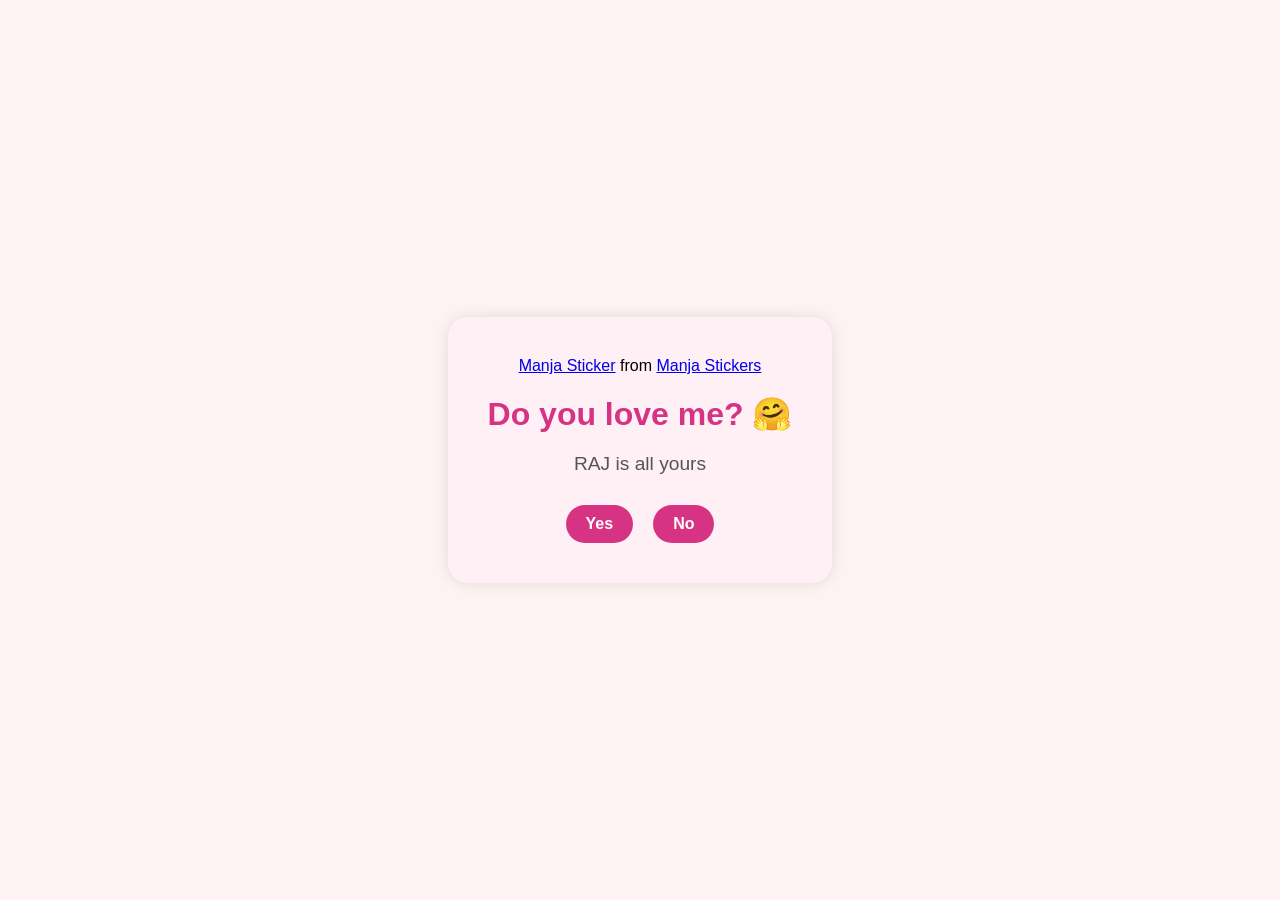
<file: index.html>
<!DOCTYPE html>
<html lang="en">

<head>
  <meta charset="UTF-8" />
  <meta name="viewport" content="width=device-width, initial-scale=1.0" />
  <title>Proposed Her</title>

  <style>
    body {
      margin: 0;
      padding: 0;
      font-family: "Segoe UI", Tahoma, Geneva, Verdana, sans-serif;
      background-color: #fdf3f3;
      display: flex;
      justify-content: center;
      align-items: center;
      min-height: 100vh;
    }

    .container {
      text-align: center;
      background-color: #fff0f6;
      padding: 40px;
      border-radius: 20px;
      box-shadow: 0 0 15px rgba(0, 0, 0, 0.1);
      max-width: 400px;
    }

    h1 {
      font-size: 2em;
      margin: 20px 0 10px;
      color: #d63384;
    }

    p {
      font-size: 1.2em;
      color: #555;
      margin-bottom: 30px;
    }

    .btn {
      display: flex;
      justify-content: center;
      gap: 20px;
    }

    .btn a {
      text-decoration: none;
      color: white;
      background-color: #d63384;
      padding: 10px 20px;
      border-radius: 25px;
      font-weight: bold;
      transition: background-color 0.3s ease;
    }

    .btn a:hover {
      background-color: #ad2e6f;
    }

    .tenor-gif-embed {
      border-radius: 15px;
      overflow: hidden;
    }
  </style>
</head>

<body>
  <div class="container">
    <div class="tenor-gif-embed" data-postid="22885016" data-share-method="host" data-aspect-ratio="1.04918"
      data-width="100%">
      <a href="https://tenor.com/view/manja-gif-22885016">Manja Sticker</a> from
      <a href="https://tenor.com/search/manja-stickers">Manja Stickers</a>
    </div>

    <script type="text/javascript" async src="https://tenor.com/embed.js"></script>

    <h1>Do you love me? 🤗</h1>
    <p>RAJ is all yours</p>

    <div class="btn">
      <a href="yes.html">Yes</a>
      <a href="no1.html">No</a>
    </div>
  </div>
</body>

</html>
</file>
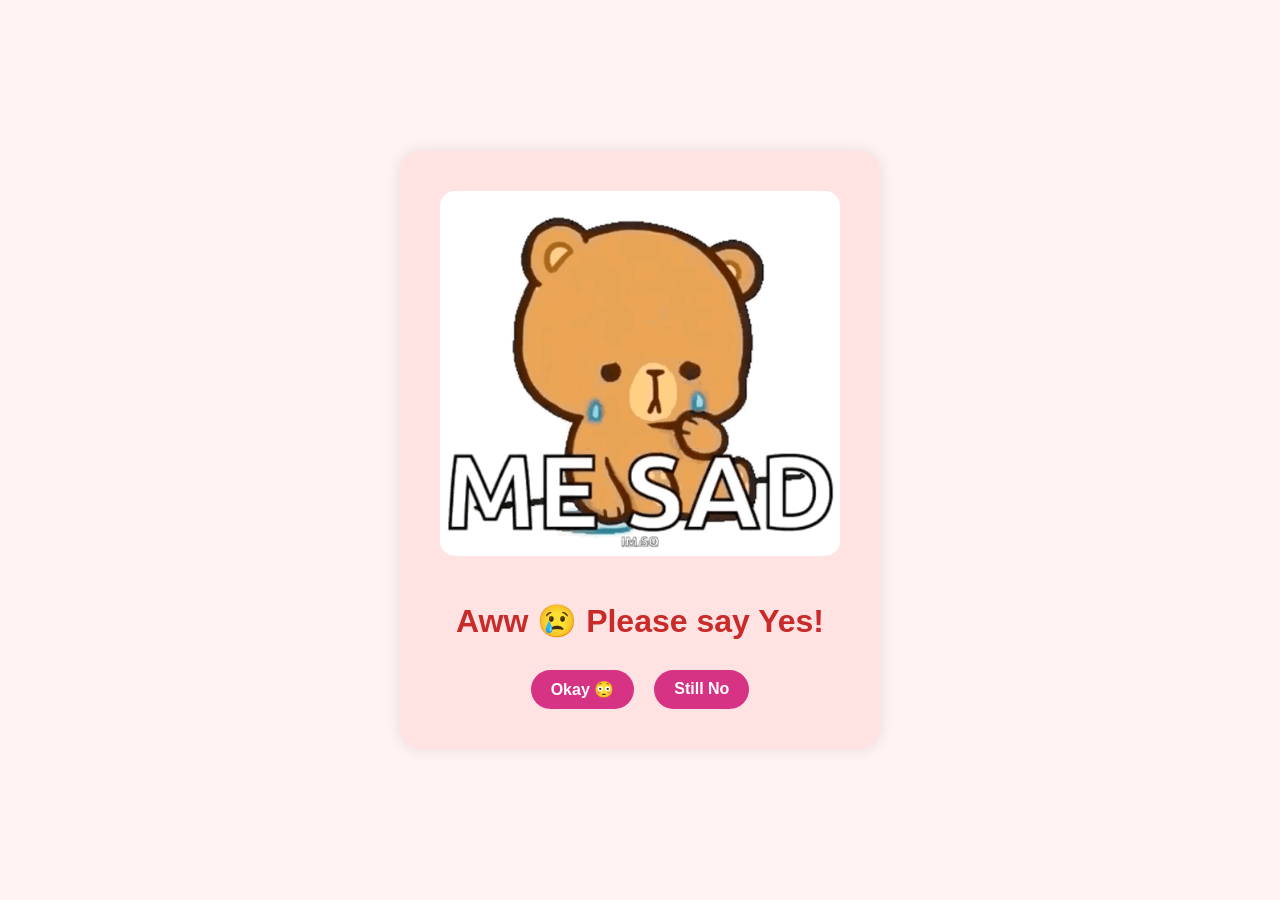
<file: no1.html>
<!DOCTYPE html>
<html lang="en">
<head>
  <meta charset="UTF-8" />
  <meta name="viewport" content="width=device-width, initial-scale=1.0" />
  <title>No Page 1</title>
  <style>
    body {
      margin: 0;
      padding: 0;
      font-family: "Segoe UI", Tahoma, Geneva, Verdana, sans-serif;
      background-color: #fff3f3;
      display: flex;
      justify-content: center;
      align-items: center;
      min-height: 100vh;
    }

    .container {
      text-align: center;
      background-color: #ffe3e3;
      padding: 40px;
      border-radius: 20px;
      box-shadow: 0 0 15px rgba(0, 0, 0, 0.1);
      max-width: 400px;
    }

    h1 {
      font-size: 2em;
      color: #c92a2a;
      margin-bottom: 20px;
    }

    .btn {
      display: flex;
      justify-content: center;
      gap: 20px;
      margin-top: 30px;
    }

    .btn a {
      text-decoration: none;
      color: white;
      background-color: #d63384;
      padding: 10px 20px;
      border-radius: 25px;
      font-weight: bold;
      transition: background-color 0.3s ease;
    }

    .btn a:hover {
      background-color: #ad2e6f;
    }

    img {
      width: 100%;
      border-radius: 15px;
      margin-bottom: 20px;
    }
  </style>
</head>

<body>
  <div class="container">
    <img src="crying-sad.gif" alt="Sad Bear" />
    <h1>Aww 😢 Please say Yes!</h1>
    <div class="btn">
      <a href="yes.html">Okay 😳</a>
      <a href="no2.html">Still No</a>
    </div>
  </div>
</body>
</html>
</file>
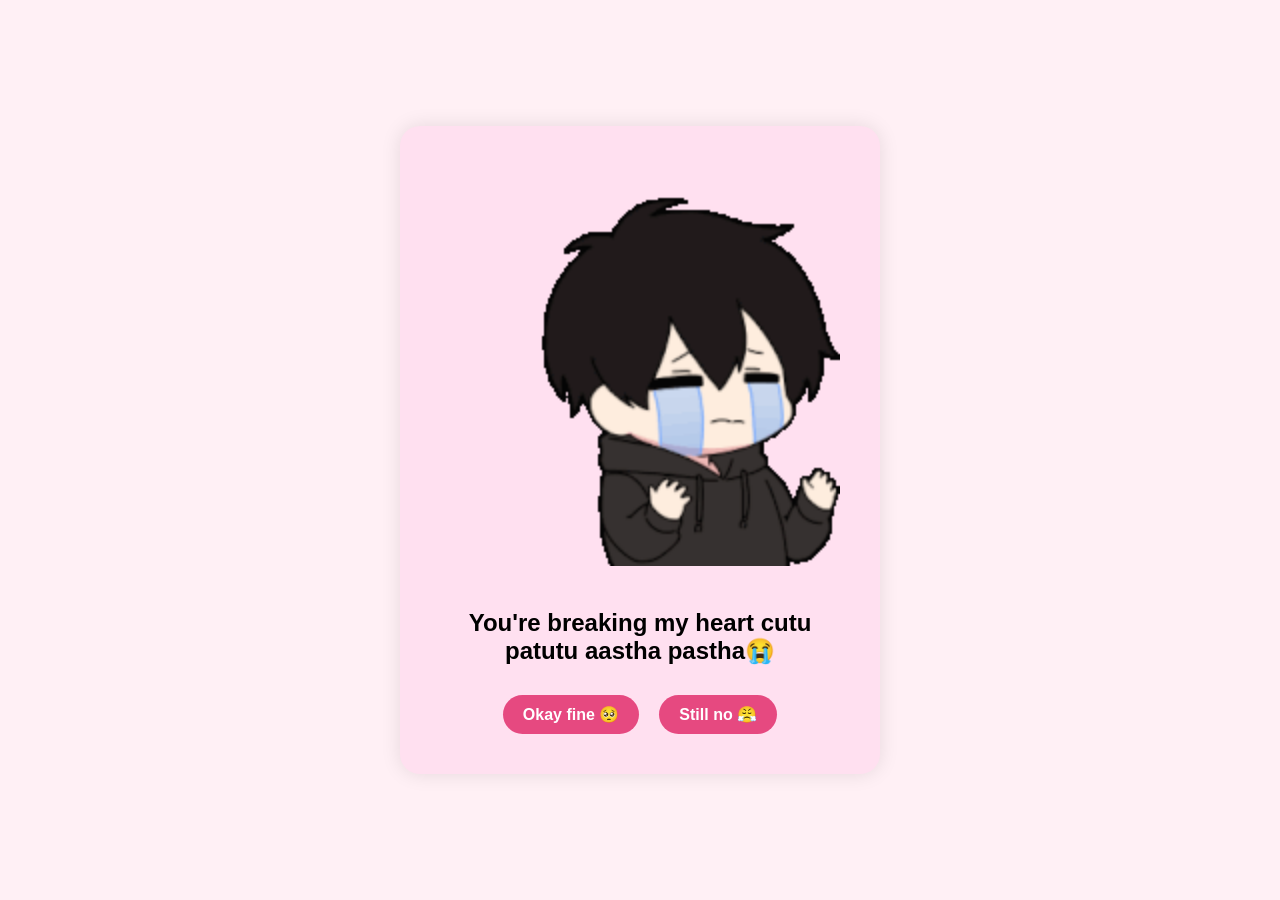
<file: no2.html>
<!DOCTYPE html>
<html lang="en">
<head>
  <meta charset="UTF-8" />
  <meta name="viewport" content="width=device-width, initial-scale=1.0"/>
  <title>No Page 2</title>
  <style>
    body {
      margin: 0;
      padding: 0;
      font-family: 'Segoe UI', Tahoma, Geneva, Verdana, sans-serif;
      background-color: #fff0f5;
      display: flex;
      justify-content: center;
      align-items: center;
      min-height: 100vh;
    }

    .container {
      text-align: center;
      background-color: #ffe0f0;
      padding: 40px;
      border-radius: 20px;
      box-shadow: 0 0 20px rgba(0, 0, 0, 0.1);
      max-width: 400px;
    }

    h1 {
      color: #a61e4d;
      font-size: 2em;
      margin-bottom: 20px;
    }

    .btn {
      display: flex;
      justify-content: center;
      gap: 20px;
      margin-top: 30px;
    }

    .btn a {
      text-decoration: none;
      color: white;
      background-color: #e64980;
      padding: 10px 20px;
      border-radius: 25px;
      font-weight: bold;
      transition: background-color 0.3s ease;
    }

    .btn a:hover {
      background-color: #c2255c;
    }

    img {
      width: 100%;
      border-radius: 15px;
      margin-bottom: 20px;
    }
  </style>
</head>
<body>
  <div class="container">
    <img src="chibi-anime-boy.gif" alt="Sad Anime Crying" />
    <h2>You're breaking my heart cutu patutu aastha pastha😭</h2>
    <div class="btn">
      <a href="yes.html">Okay fine 🥺</a>
      <a href="no3.html">Still no 😤</a>
    </div>
  </div>
</body>
</html>
</file>
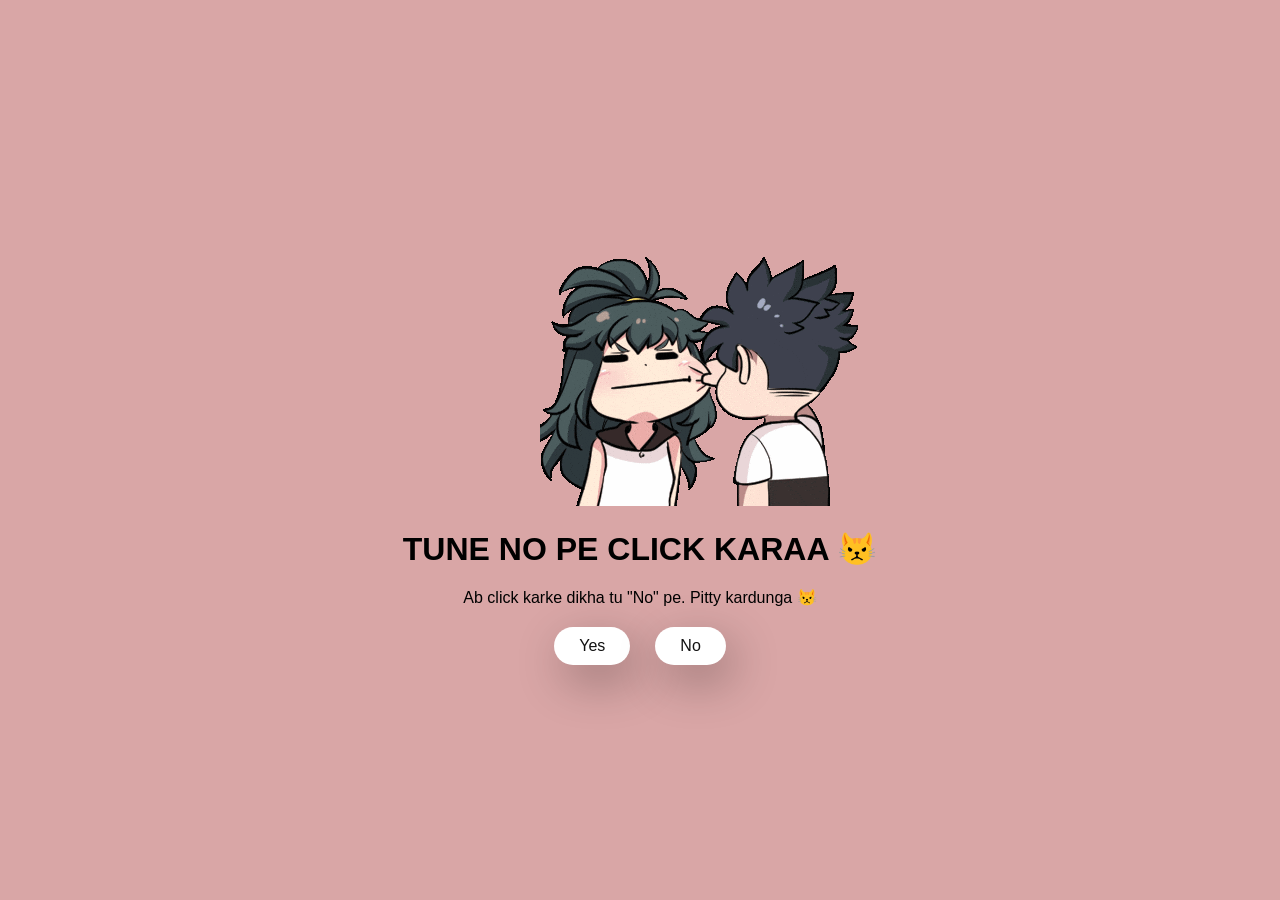
<file: no3.html>
<!DOCTYPE html>
<html lang="en">
<head>
  <meta charset="UTF-8" />
  <meta name="viewport" content="width=device-width, initial-scale=1.0" />
  <title>Ask Her Out</title>
  <link rel="stylesheet" href="./style.css" />
</head>
<body>
  <div class="container">
    <!-- GIF Section -->
    <div class="tenor-gif-embed" data-postid="15974530976611222074" data-share-method="host" data-aspect-ratio="1.26923" data-width="100%">
      <img src="giphy.gif" alt="">
    </div>
   

    <!-- Message Section -->
    <h1>TUNE NO PE CLICK KARAA 😾</h1>
    <p>Ab click karke dikha tu "No" pe. Pitty kardunga 😾</p>

    <!-- Button Section -->
    <div class="btn">
      <a href="yes.html">Yes</a>
      <a href="#" id="move-random">No</a>
    </div>
  </div>

  <script src="./script.js"></script>
</body>
</html>
</file>
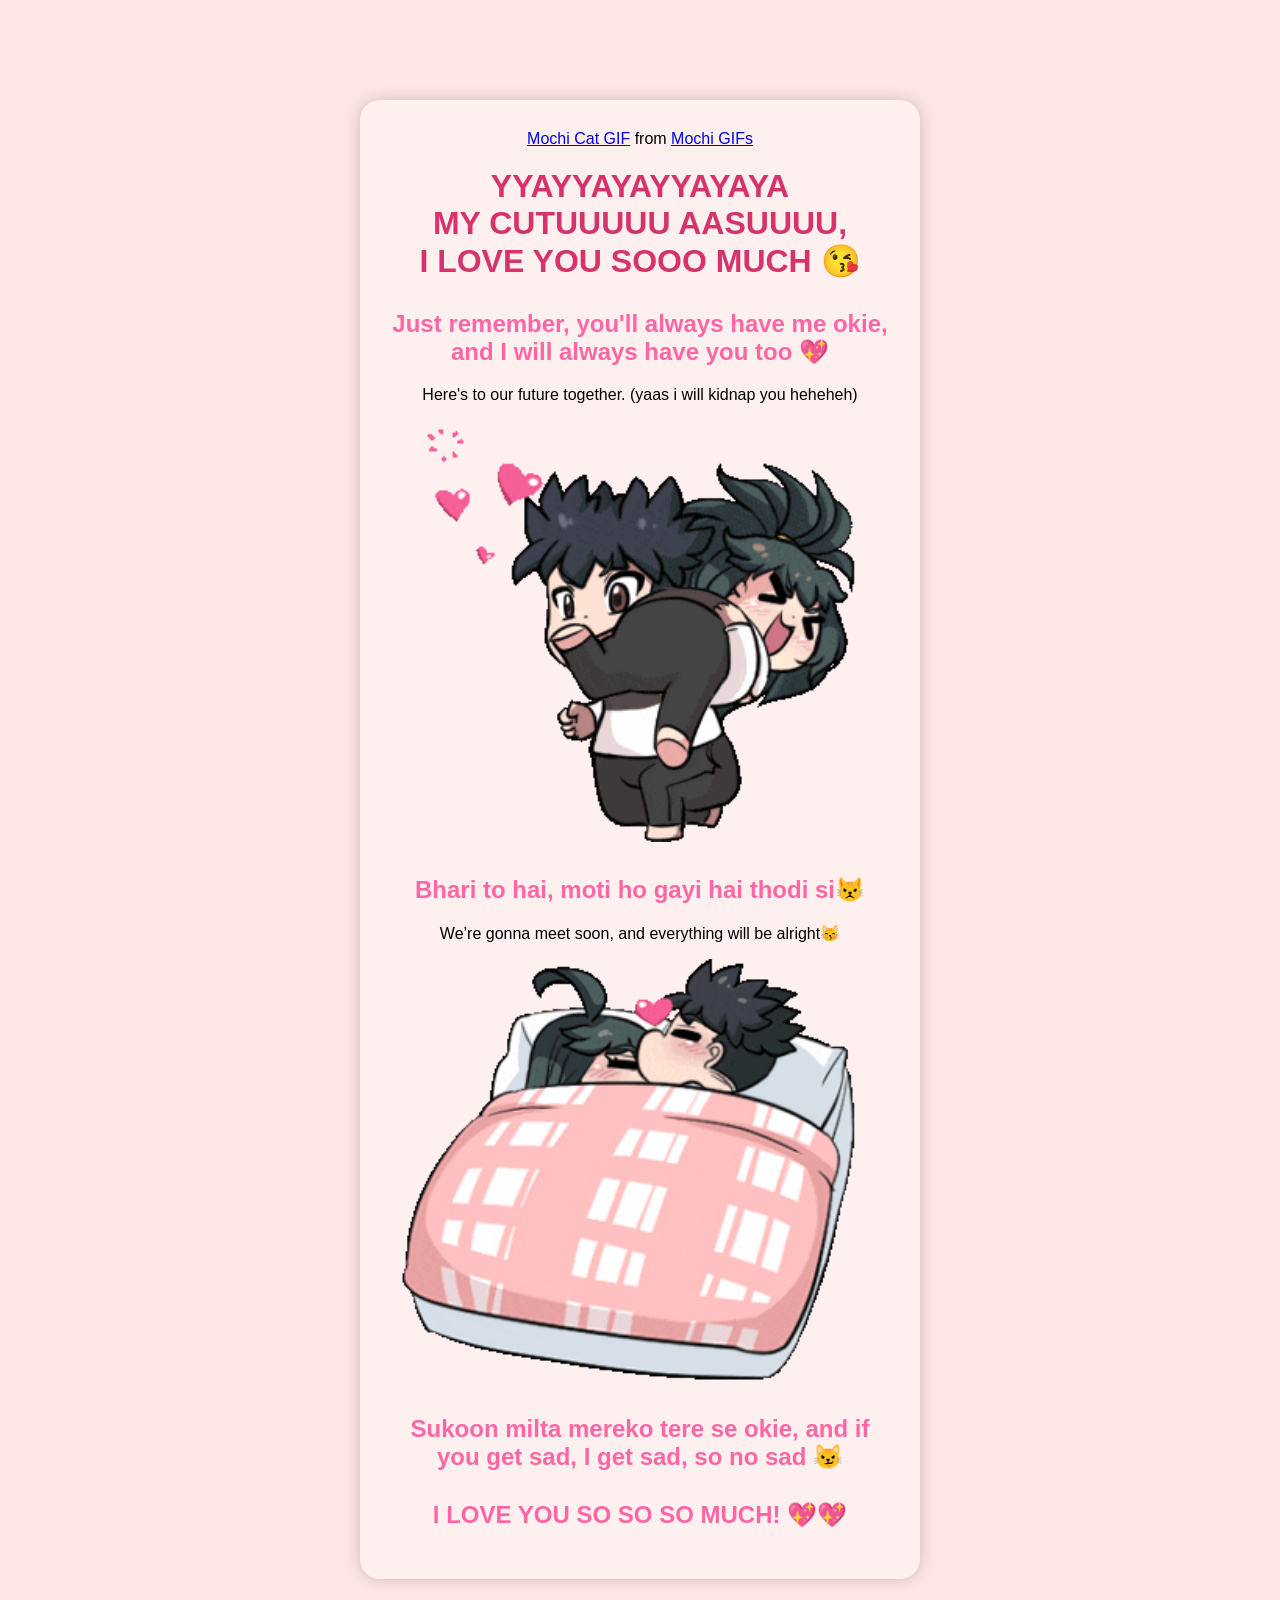
<file: yes.html>
<!DOCTYPE html>
<html lang="en">

<head>
  <meta charset="UTF-8" />
  <meta name="viewport" content="width=device-width, initial-scale=1.0" />
  <title>Ask Her Out</title>

  <link rel="stylesheet" href="./style2.css" />
</head>

<body>
  <div class="container">
    <!-- Placeholder for cute GIF 1 -->
    <div class="tenor-gif-embed" data-postid="253027946666209433" data-share-method="host" data-aspect-ratio="1.37853"
      data-width="100%">
      <a href="https://tenor.com/view/mochi-cat-mochi-and-goma-goma-and-peach-mochi-mochi-peach-cat-gif-gif-253027946666209433">Mochi Cat GIF</a>
      from <a href="https://tenor.com/search/mochi-gifs">Mochi GIFs</a>
    </div>
    <script type="text/javascript" async src="https://tenor.com/embed.js"></script>

    <!-- Love Message -->
    <h1>YYAYYAYAYYAYAYA <Br> MY CUTUUUUU AASUUUU, 
        <Br>I LOVE YOU SOOO MUCH 😘</h1>

    <!-- New Loving Message -->
    <h2>Just remember, you'll always have me okie, and I will always have you too 💖</h2>

    <!-- Placeholder for cute GIF 2 -->
    <div class="gif-placeholder">
      <p>Here's to our future together. (yaas i will kidnap you heheheh) </p>
      <img src="giphy (1).gif" alt="Cute Gif 2" width="100%" />
    </div>

    <!-- New Loving Message -->
    <h2>Bhari to hai, moti ho gayi hai thodi si😾</h2>

    <!-- Placeholder for cute GIF 3 -->
    <div class="gif-placeholder">
      <p>We’re gonna meet soon, and everything will be alright😽</p>
      <img src="giphy (2).gif" alt="Cute Gif 3" width="100%" />
    </div>

    <!-- New Loving Message -->
    <h2>Sukoon milta mereko tere se okie, and if you get sad, I get sad, so no sad 😼</h2>

    <!-- Final Love Message -->
    <h2>I LOVE YOU SO SO SO MUCH! 💖💖</h2>
  </div>
</body>

</html>
</file>
<file: style.css>
* {
    margin: 0;
    padding: 0;
    box-sizing: border-box;
    font-family: sans-serif;
  }
  
  body {
    width: 100%;
    min-height: 100vh;
    display: flex;
    justify-content: center;
    align-items: center;
    background-color: #d9a6a6;
  }
  
  .container {
    display: flex;
    flex-direction: column;
    text-align: center;
    align-items: center;
    gap: 20px;
    max-width: 500px;
    margin: 20px;
  }
  
  .container .tenor-gif-embed {
    max-width: 200px;
  }
  
  .container .btn {
    display: flex;
    gap: 25px;
  }
  
  .btn a {
    text-decoration: none;
    color: #111;
    background: #fff;
    padding: 10px 25px;
    border-radius: 66px;
    box-shadow: 0.5rem 1rem 3rem hsl(0, 0%, 0%, 0.3);
  }
</file>
<file: style2.css>
body {
    font-family: Arial, sans-serif;
    background-color: #ffe6e6;
    margin: 0;
    padding: 0;
    overflow-y: auto; /* Allow vertical scrolling */
  }
  
  .container {
    text-align: center;
    background: #fff0f0;
    padding: 30px;
    border-radius: 20px;
    box-shadow: 0 0 15px rgba(0, 0, 0, 0.2);
    position: relative;
    max-width: 500px;
    margin: 100px auto;
  }
  
  h1, h2 {
    color: #d6336c;
  }
  
  .gif-placeholder {
    margin: 20px 0;
  }
  
  .gif-placeholder img {
    border-radius: 12px;
  }
  
  h1 {
    font-size: 2em;
    margin: 20px 0;
  }
  
  h2 {
    color: #ff66a3;
    font-size: 1.5em;
    margin-top: 30px;
  }
</file>
